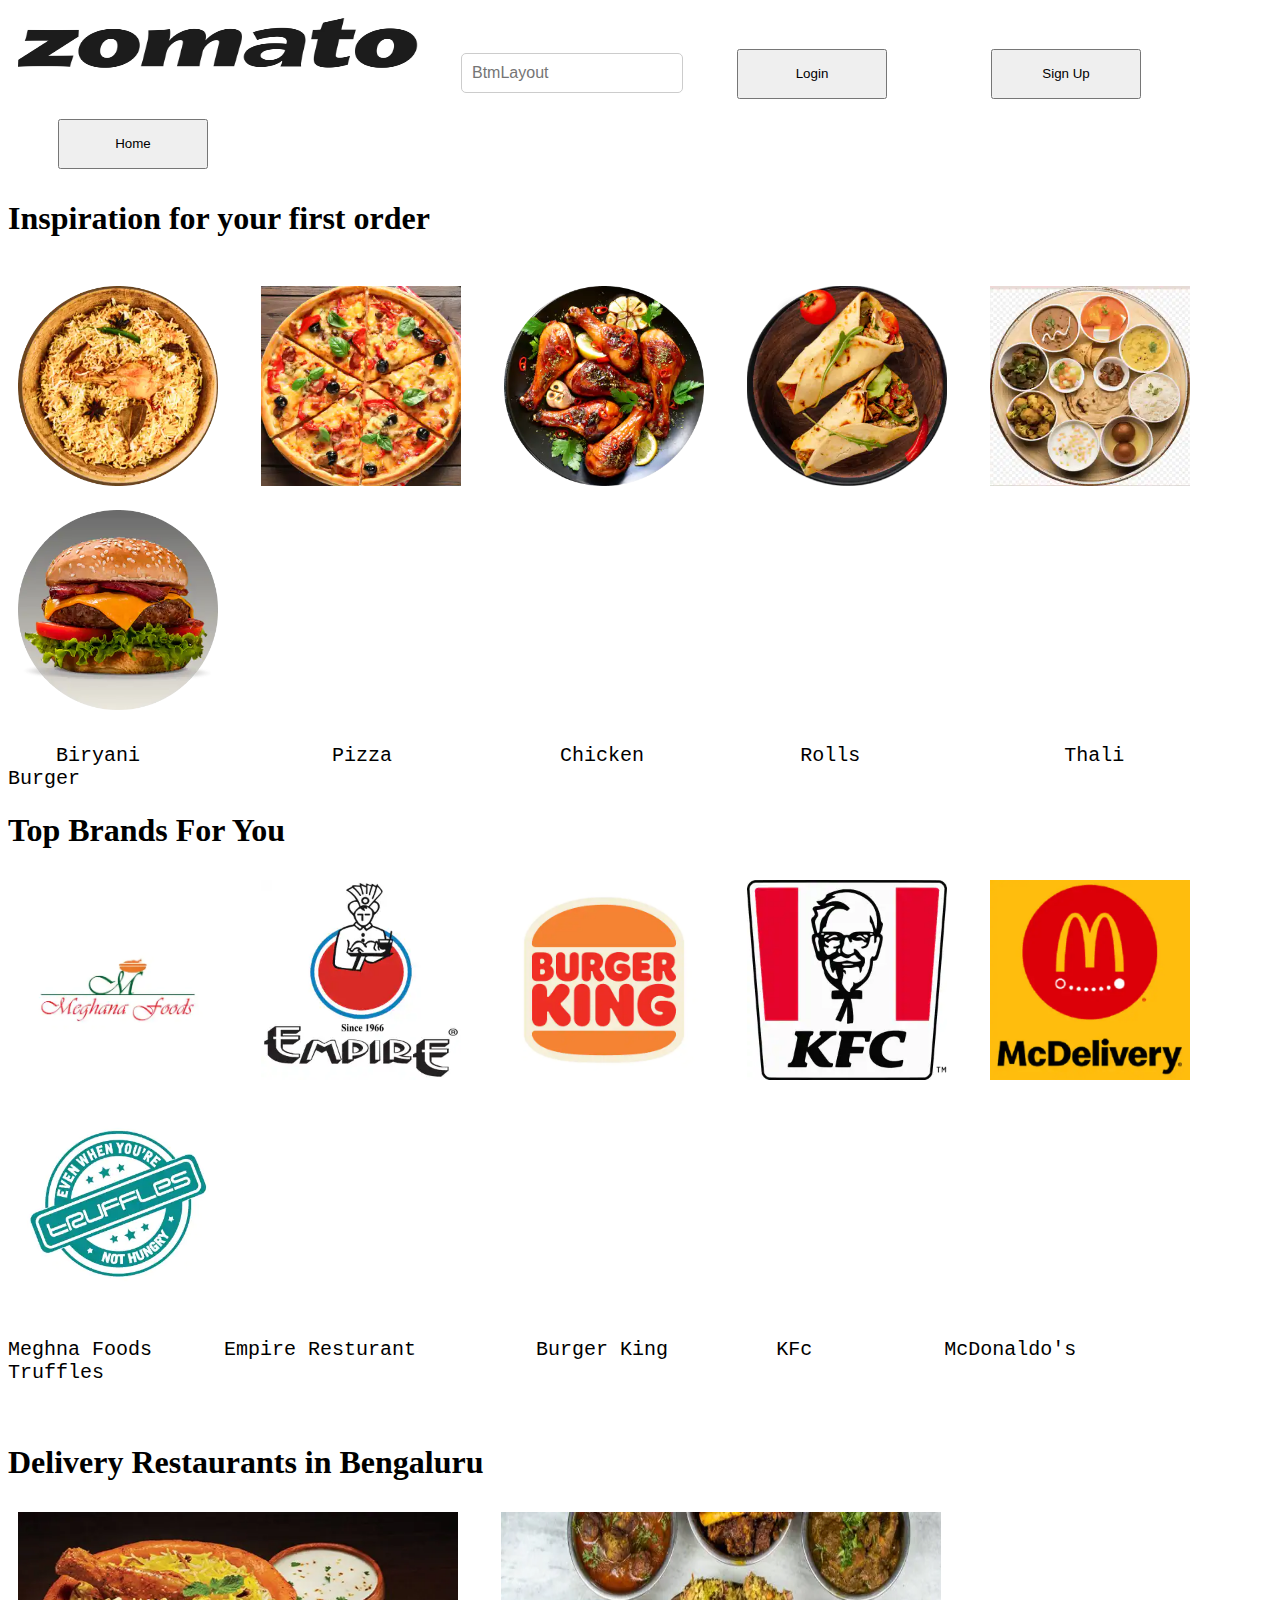
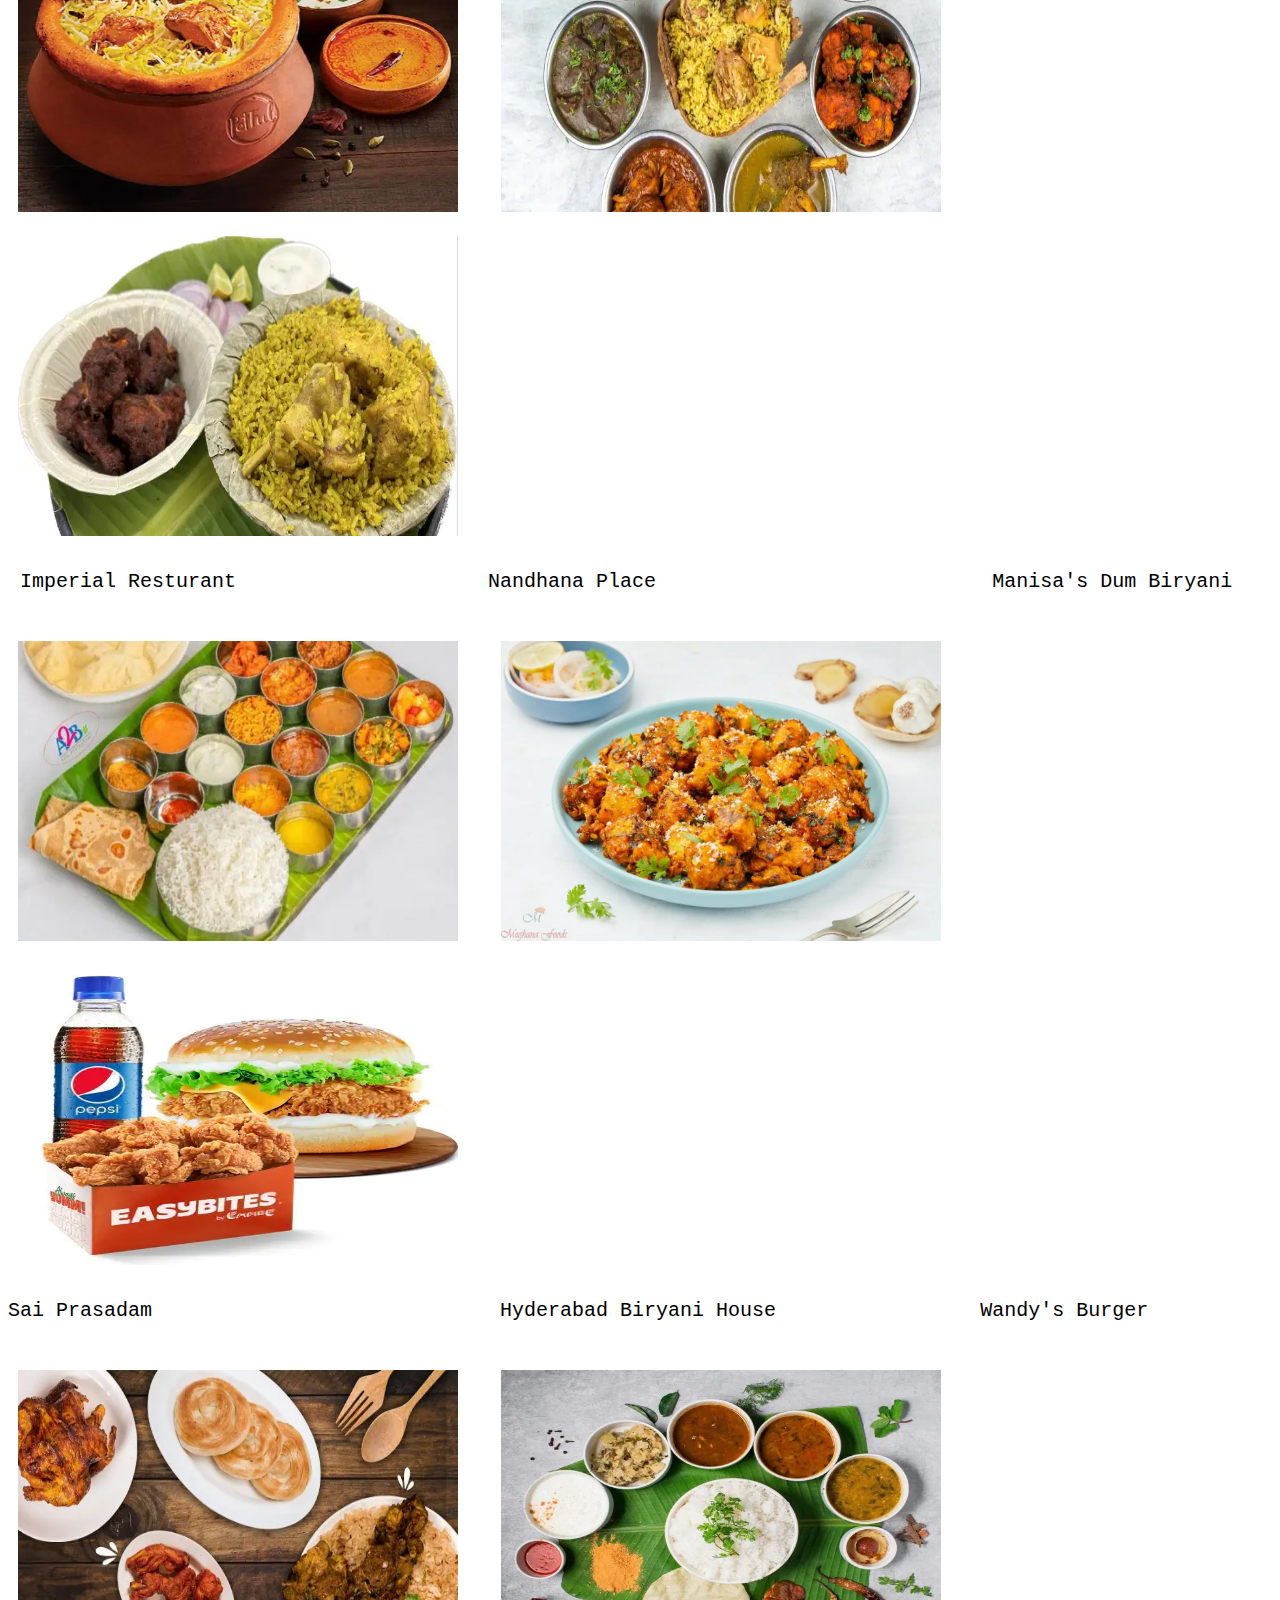
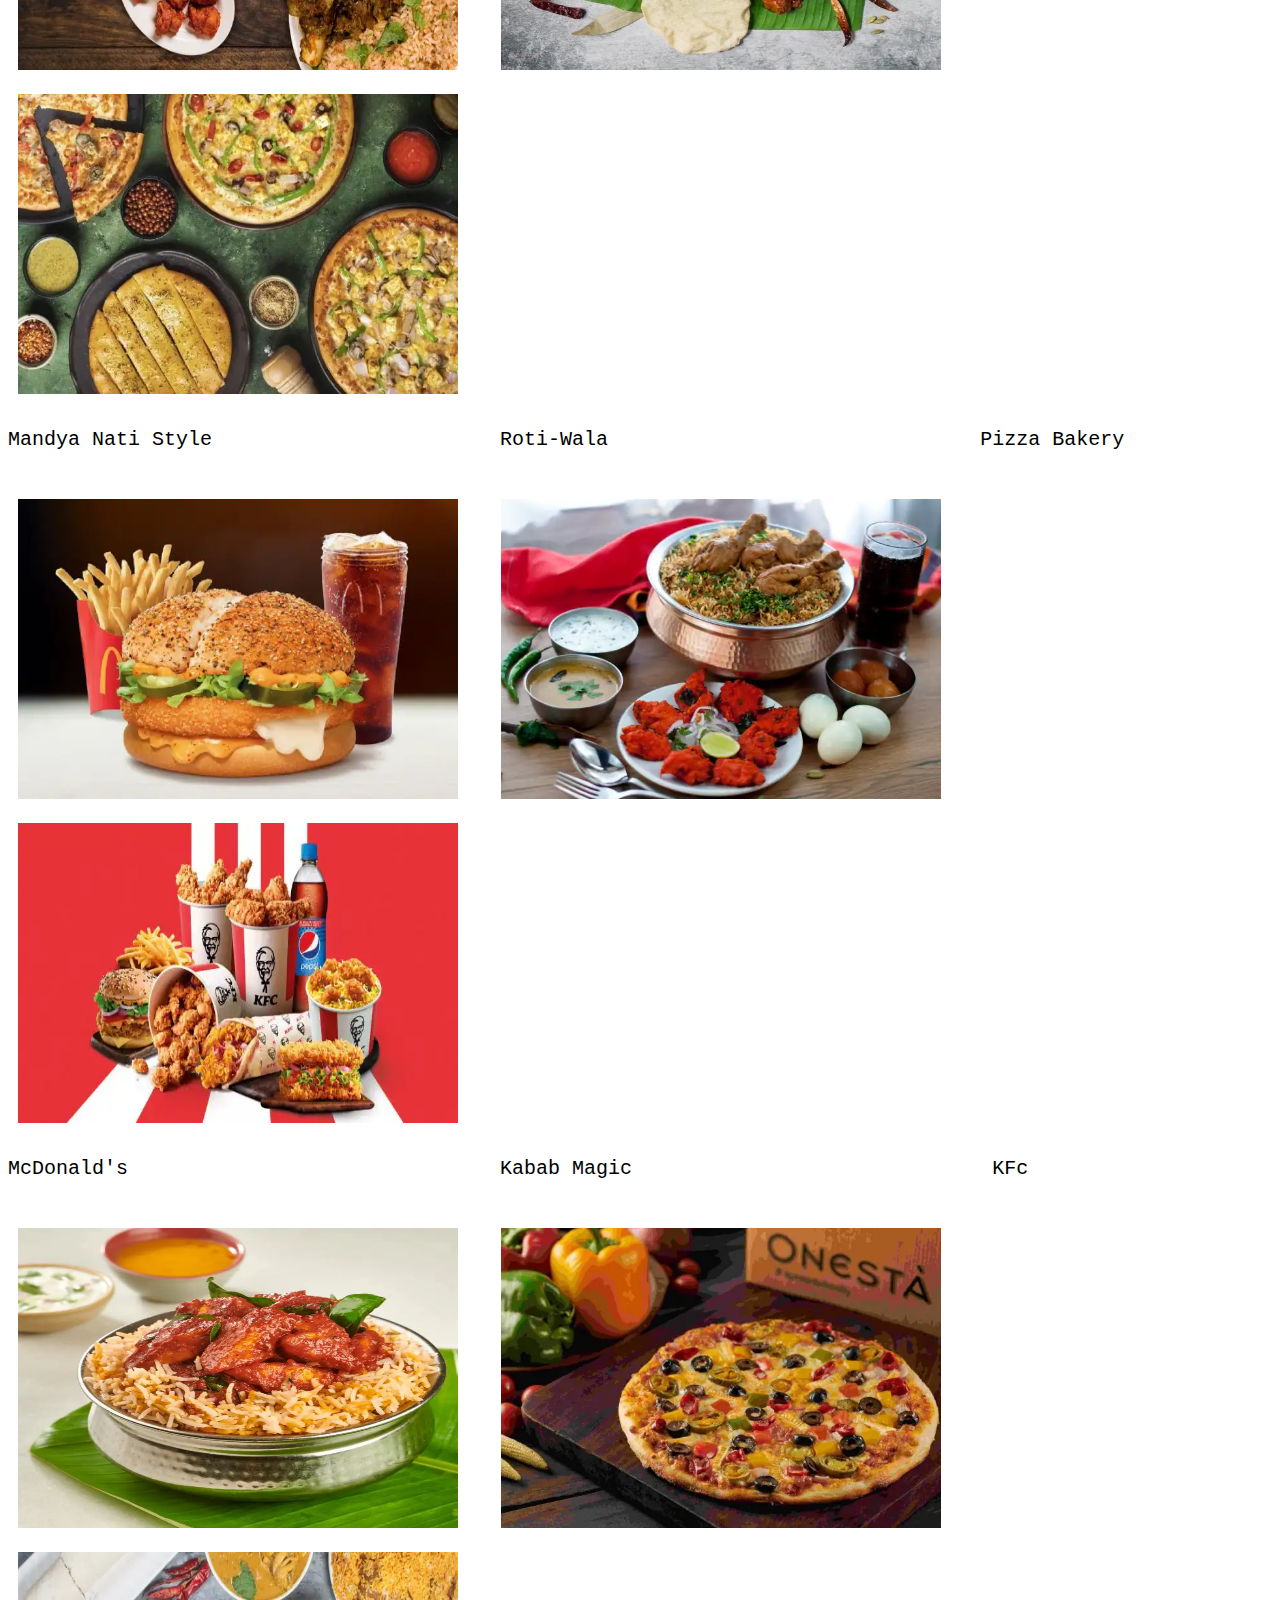
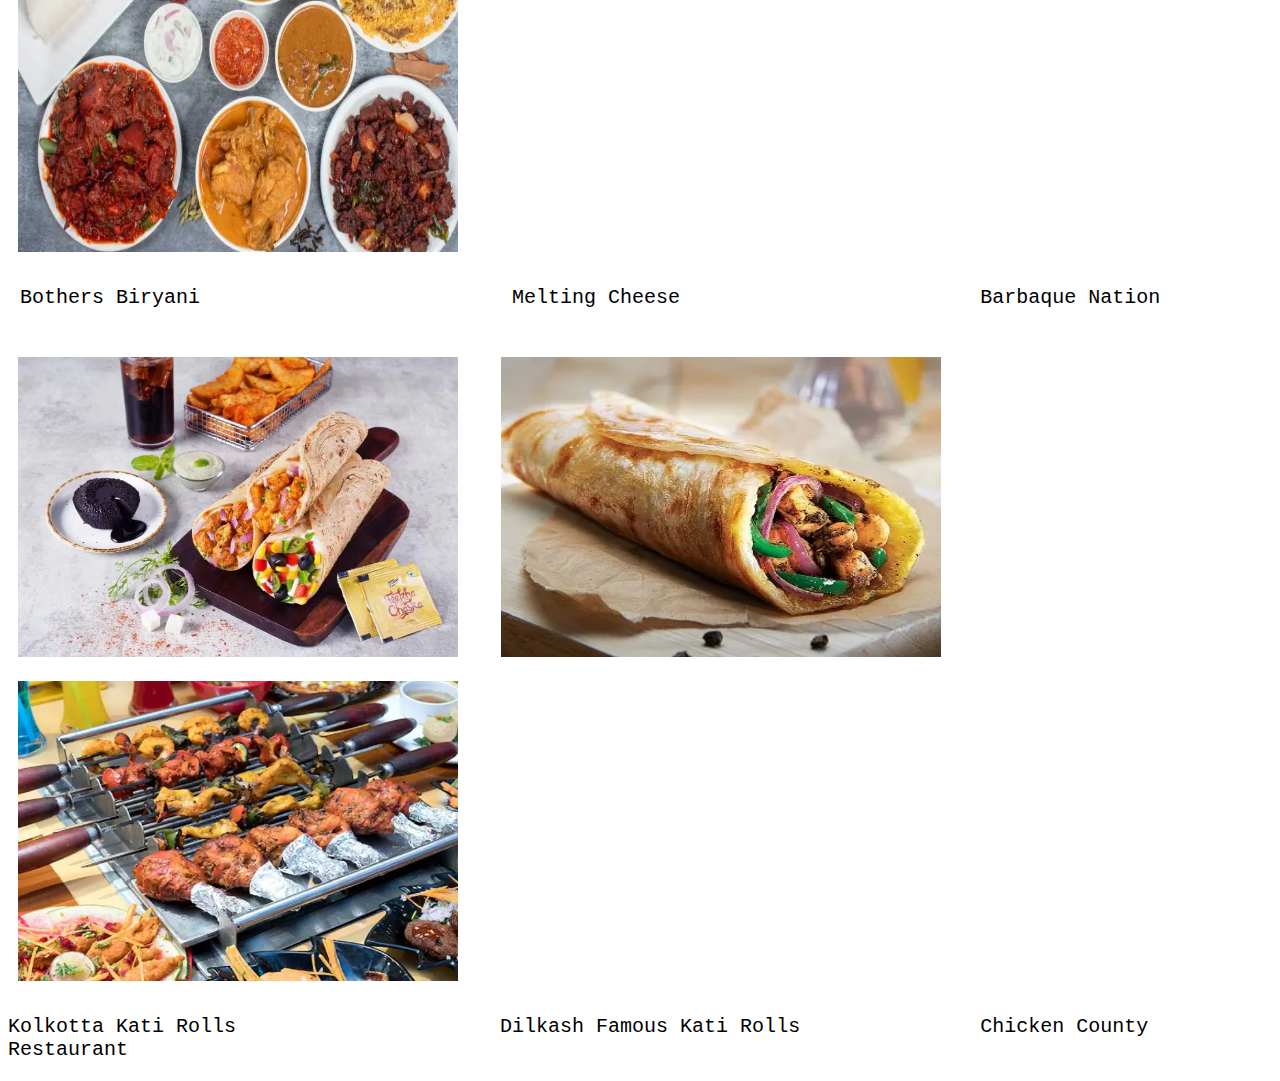
<file: index.html>
<!DOCTYPE html>
<html lang="en">
<head>
    <meta charset="UTF-8">
    <meta name="viewport" content="width=device-width, initial-scale=1.0">
    <link rel="icon" href="zomato.png">
    <title>Zomato</title>
    <style>
        body {
        
            justify-content: space-evenly;
            align-items: center;
            flex-wrap: wrap;
         }
         img .image {
        border-radius: 50px;
     
         width: 100px; 
        height: 100px; 
        object-fit: cover; 
        display: block;
        margin: 0 auto;
}
         a {
            text-decoration: none;
            display: inline-block;
            margin: 10px;
        }

        img {
            display: block;
            margin: 0 auto;
            padding-right: 19px;
        }
         pre {
            white-space: pre-wrap;
            font-family: 'Courier New', Courier, monospace;
            margin: 20px auto;
            font-size: 20px;
            color: black;
        }
       .acc input[type="button"] {
           height: 50px; 
           width: 150px; 
           margin-left: 40px;
           margin-right: 40px; 
        }
      input[list="Yog"] {
        margin-left: 10px;
        padding: 10px; 
        font-size: 16px; 
        width: 200px; 
        border: 1px solid #ccc; 
        border-radius: 5px; 
        }
    </style>
</head>
<body>
  
   
    <form action="">
        <a href="https://www.zomato.com/"><img src="Zomatologo.webp" alt="Zomato" height="50px" width="400px"></a>
        <input list="Yog" required placeholder="BtmLayout">
        <datalist id="Yog">
            <option>BTM Layout</option>
            <option>Banashankari</option>
            <option>Electronic city</option>
            <option>Bommanhalli</option>
            <option>Marathahalli</option>
        </datalist>
    
        <a href="zomato_login.html" class="acc"><input type="button" value="Login"></a>
        <a href="zomato_signup.html" class="acc"><input type="button" value="Sign Up"></a>
        <a href="index.html" class="acc"> <input type="button" value="Home"></a>
    </form>
    
    <h1>Inspiration for your first order</h1><br>
    <div class="image">
        <a href="Zomato_Biryani.html" ><img src="biryanii.webp" alt="Biryani" width="200px"></a>
        <a href="pizza.html"><img src="pizza.webp" alt="Pizza" width="200px"></a>
        <a href="Zomato_Chicken.html"><img src="chicken.webp" alt="Chicken" width="200px"></a>
        <a href="Zomato_Rolls.html"><img src="rolls.webp" alt="Rolls" width="200px"></a>
        <a href="Zomato_thali.html"><img src="images/thali - Copy.webp" alt="Thali" width="200px"></a>
        <a href="Zomato_Burger.html"><img src="burger.webp" alt="Burger" width="200px"></a>
    </div>

    
    <pre>    Biryani                Pizza              Chicken             Rolls                 Thali              Burger</pre>
    <h1>Top Brands For You</h1>
    <div class="image">
        <a href="Zomato_thali.html"><img src="images2/tb1.webp" alt="" width="200px"></a>
        <a href="Zomato_thali.html"><img src="images2/tb2.webp" alt="" width="200px"></a>
        <a href="Zomato_Burger.html"><img src="images2/tb3.webp" alt="" width="200px"></a>
        <a href="Zomato_Rolls.html"><img src="images2/tb4.webp" alt="" width="200px"></a>
        <a href="pizza.html"><img src="images2/tb5.webp" alt="" width="200px"></a>
        <a href="Zomato_Chicken.html"><img src="images2/tb6.webp" alt="" width="200px"></a><br>
    </div>
    <pre>Meghna Foods      Empire Resturant          Burger King         KFc           McDonaldo's          Truffles        </pre>
    <br>
    <h1>Delivery Restaurants in Bengaluru</h1>

    <a href="Zomato_Biryani.html"><img src="images2/rs19.webp" alt="" height="300px" width="440px"></a>
    <a href="Zomato_Biryani.html"><img src="images2/rs2.webp" alt=""height="300px" width="440px"></a>
    <a href="Zomato_Biryani.html"><img src="images2/rs20.webp" alt=""height="300px" width="440x"></a><br>
    <pre> Imperial Resturant                     Nandhana Place                            Manisa's Dum Biryani</pre>
    <br>
    <a href="Zomato_thali.html"><img src="images2/rs4.webp" alt="" height="300px" width="440px"></a>
    <a href="Zomato_Chicken.html"><img src="images2/rs5.webp" alt=""height="300px" width="440px"></a>
    <a href="Zomato_Burger.html"><img src="images2/rs6.webp" alt=""height="300px" width="440x"></a><br>
    <pre>Sai Prasadam                             Hyderabad Biryani House                 Wandy's Burger</pre>
    <br>
    <a href="Zomato_Chicken.html"><img src="images2/rs7.webp" alt="" height="300px" width="440px"></a>
    <a href="Zomato_thali.html"><img src="images2/rs8.webp" alt=""height="300px" width="440px"></a>
    <a href="pizza.html"><img src="images2/rs9.webp" alt=""height="300px" width="440x"></a><br>
    <pre>Mandya Nati Style                        Roti-Wala                               Pizza Bakery</pre>
    <br>
    <a href="Zomato_Burger.html"><img src="images2/rs10.webp" alt="" height="300px" width="440px"></a>
    <a href="Zomato_Biryani.html"><img src="images2/rs11.webp" alt=""height="300px" width="440px"></a>
    <a href="Zomato_Chicken.html"><img src="images2/rs12.webp" alt=""height="300px" width="440x"></a><br> 
    <pre>McDonald's                               Kabab Magic                              KFc</pre>
    <br>
    <a href="Zomato_Biryani.html"><img src="images2/rs13.webp" alt="" height="300px" width="440px"></a>
    <a href="pizza.html"><img src="images2/rs14.webp" alt=""height="300px" width="440px"></a>
    <a href="thali.webp"><img src="images2/rs15.webp" alt=""height="300px" width="440x"></a><br>
   <pre> Bothers Biryani                          Melting Cheese                         Barbaque Nation</pre>
    <br>
   <a href="Zomato_Rolls.html"><img src="images2/rs16.webp" alt="" height="300px" width="440px"></a>
    <a href="Zomato_Rolls.html"><img src="images2/rs17.webp" alt=""height="300px" width="440px"></a>
    <a href="Zomato_Chicken.html"><img src="images2/rs18.webp" alt=""height="300px" width="440x"></a><br>
    <pre>Kolkotta Kati Rolls                      Dilkash Famous Kati Rolls               Chicken County Restaurant</pre>
</body>


</html>
</file>
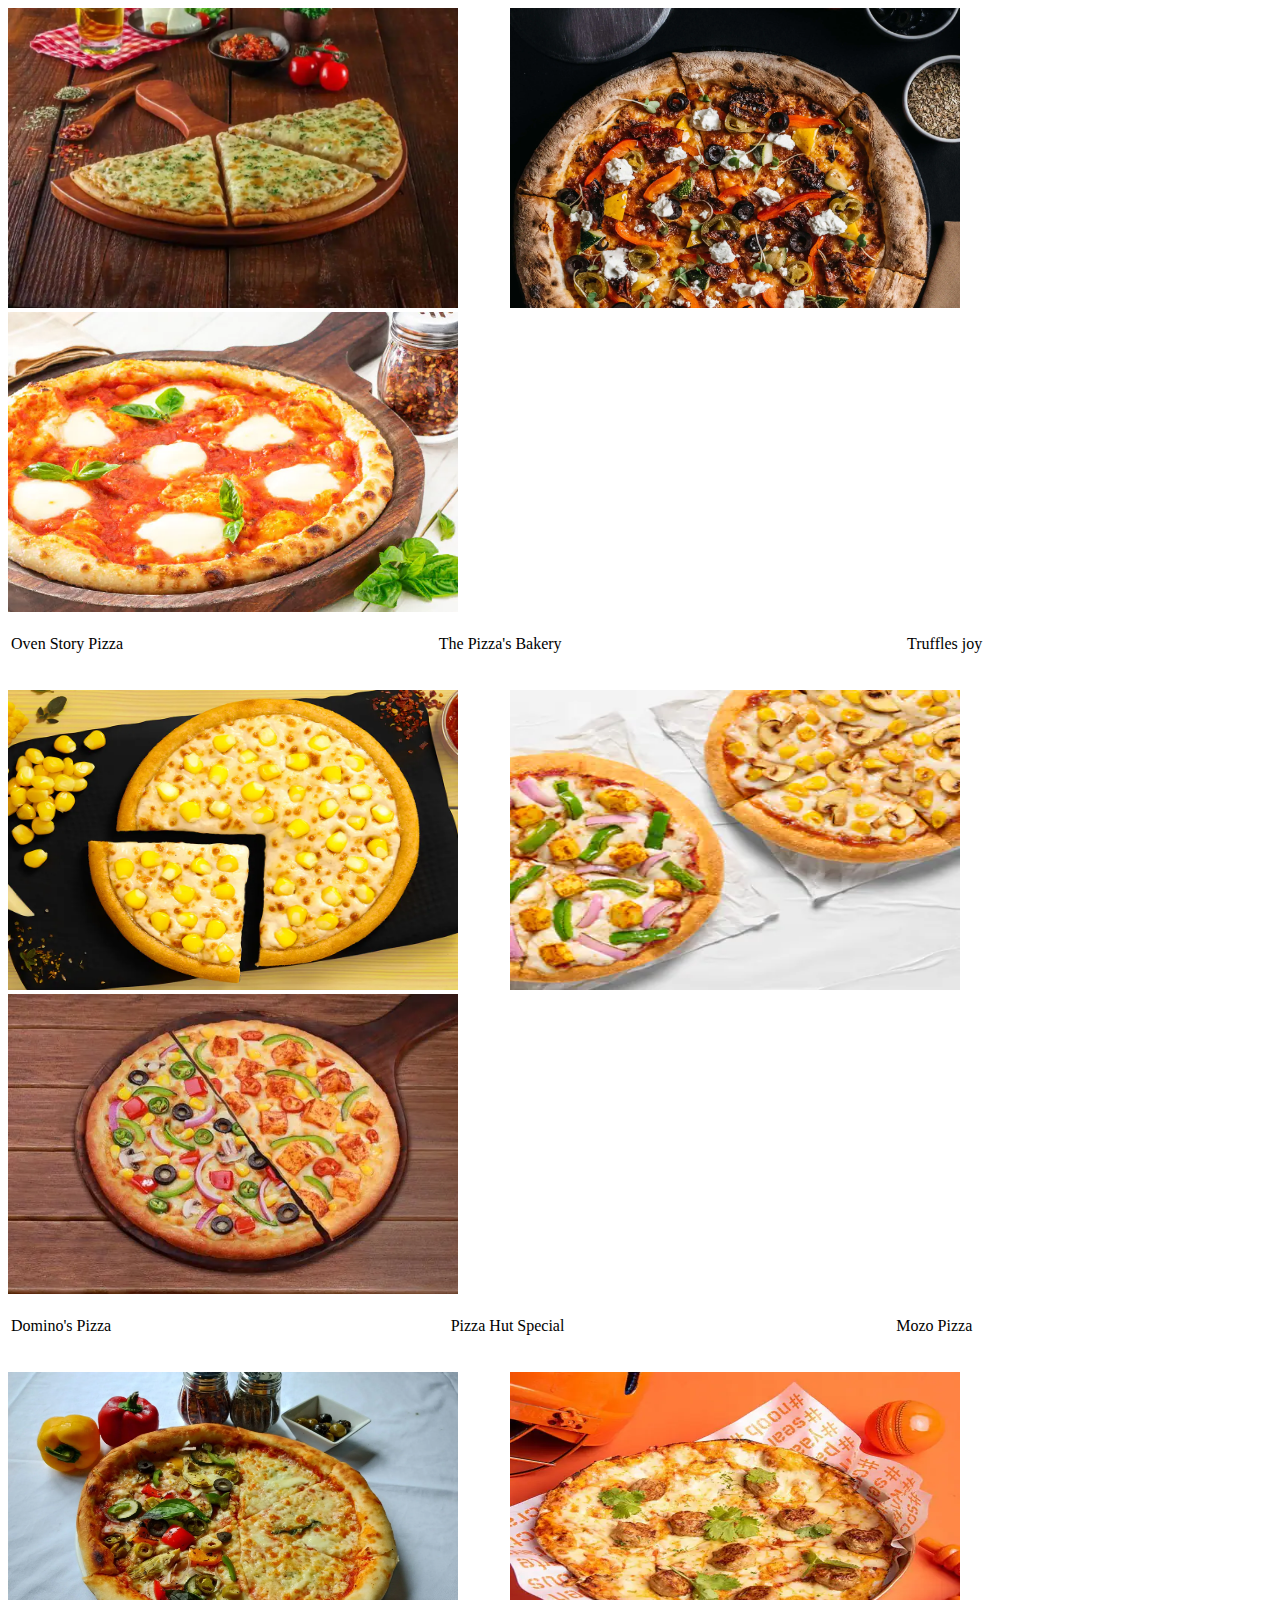
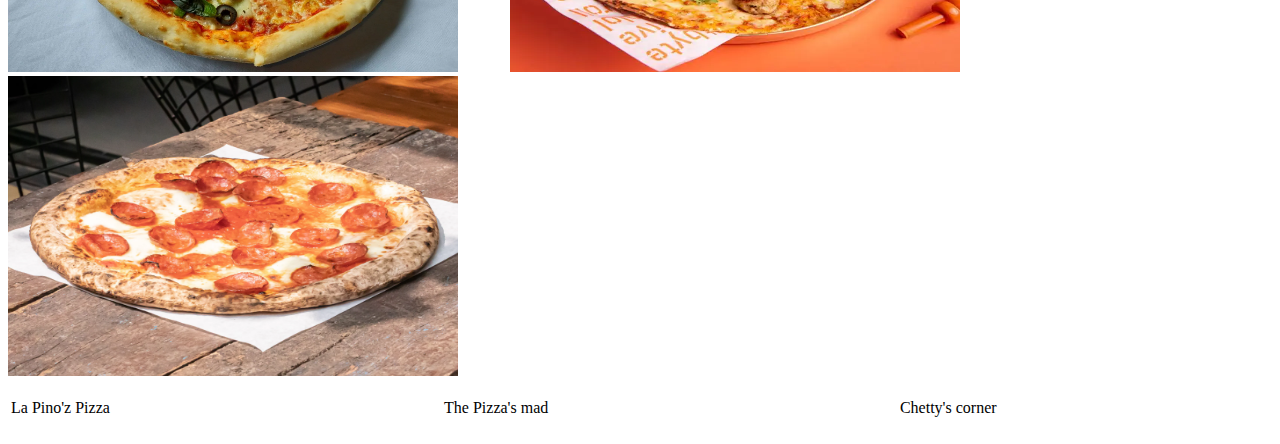
<file: pizza.html>
<!DOCTYPE html>
<html lang="en">
<head>
    <meta charset="UTF-8">
    <meta name="viewport" content="width=device-width, initial-scale=1.0">
    <title>Pizza</title>
</head>
<body>
    <a href=""><img src="images/p1.webp" alt="" height="300px" width="450px"></a>&nbsp;&nbsp;&nbsp;&nbsp;&nbsp;&nbsp;&nbsp;&nbsp;&nbsp;&nbsp;&nbsp;&nbsp;
    <a href=""><img src="images/p2.webp" alt=""height="300px" width="450px"></a>&nbsp;&nbsp;&nbsp;&nbsp;&nbsp;&nbsp;&nbsp;&nbsp;&nbsp;&nbsp;&nbsp;&nbsp;
    <a href=""><img src="images/p3.webp" alt=""height="300px" width="450x"></a><br>

    <table width="94%">
        <tr>
            <td><p>Oven Story Pizza</p> </td>
            <td><p>The Pizza's Bakery</p></td>
            <td><p>Truffles joy</p></td>
        </tr>
    </table>
    <br>

    <a href=""><img src="images/p4.webp" alt=""height="300px" width="450px"></a>&nbsp;&nbsp;&nbsp;&nbsp;&nbsp;&nbsp;&nbsp;&nbsp;&nbsp;&nbsp;&nbsp;&nbsp;
    <a href=""><img src="images/p5.webp" alt="" height="300px" width="450px"></a>&nbsp;&nbsp;&nbsp;&nbsp;&nbsp;&nbsp;&nbsp;&nbsp;&nbsp;&nbsp;&nbsp;&nbsp;
    <a href=""><img src="images/p6.webp" alt="" height="300px" width="450px"></a><br>
    <table width="94%">
        <tr>
            <td><p>Domino's Pizza&nbsp;&nbsp;&nbsp;</p> </td>
            <td><p> Pizza Hut Special</p></td>
            <td><p>Mozo Pizza  </p></td>
        </tr>
    </table>
    <br>
    <a href=""><img src="images/p7.webp" alt="" height="300px" width="450px"></a>&nbsp;&nbsp;&nbsp;&nbsp;&nbsp;&nbsp;&nbsp;&nbsp;&nbsp;&nbsp;&nbsp;&nbsp;
    <a href=""><img src="images/p8.webp" alt="" height="300px" width="450px"></a>&nbsp;&nbsp;&nbsp;&nbsp;&nbsp;&nbsp;&nbsp;&nbsp;&nbsp;&nbsp;&nbsp;&nbsp;
    <a href=""><img src="images/p9.webp" alt="" height="300px" width="450px"></a><br>
    <table width="104%">
        <tr>
            <td><p>La Pino'z Pizza</p> </td>
            <td><p>The Pizza's mad</p></td>
            <td><p>Chetty's corner</p></td>
        </tr>
    </table>

</body>
</html>
</file>
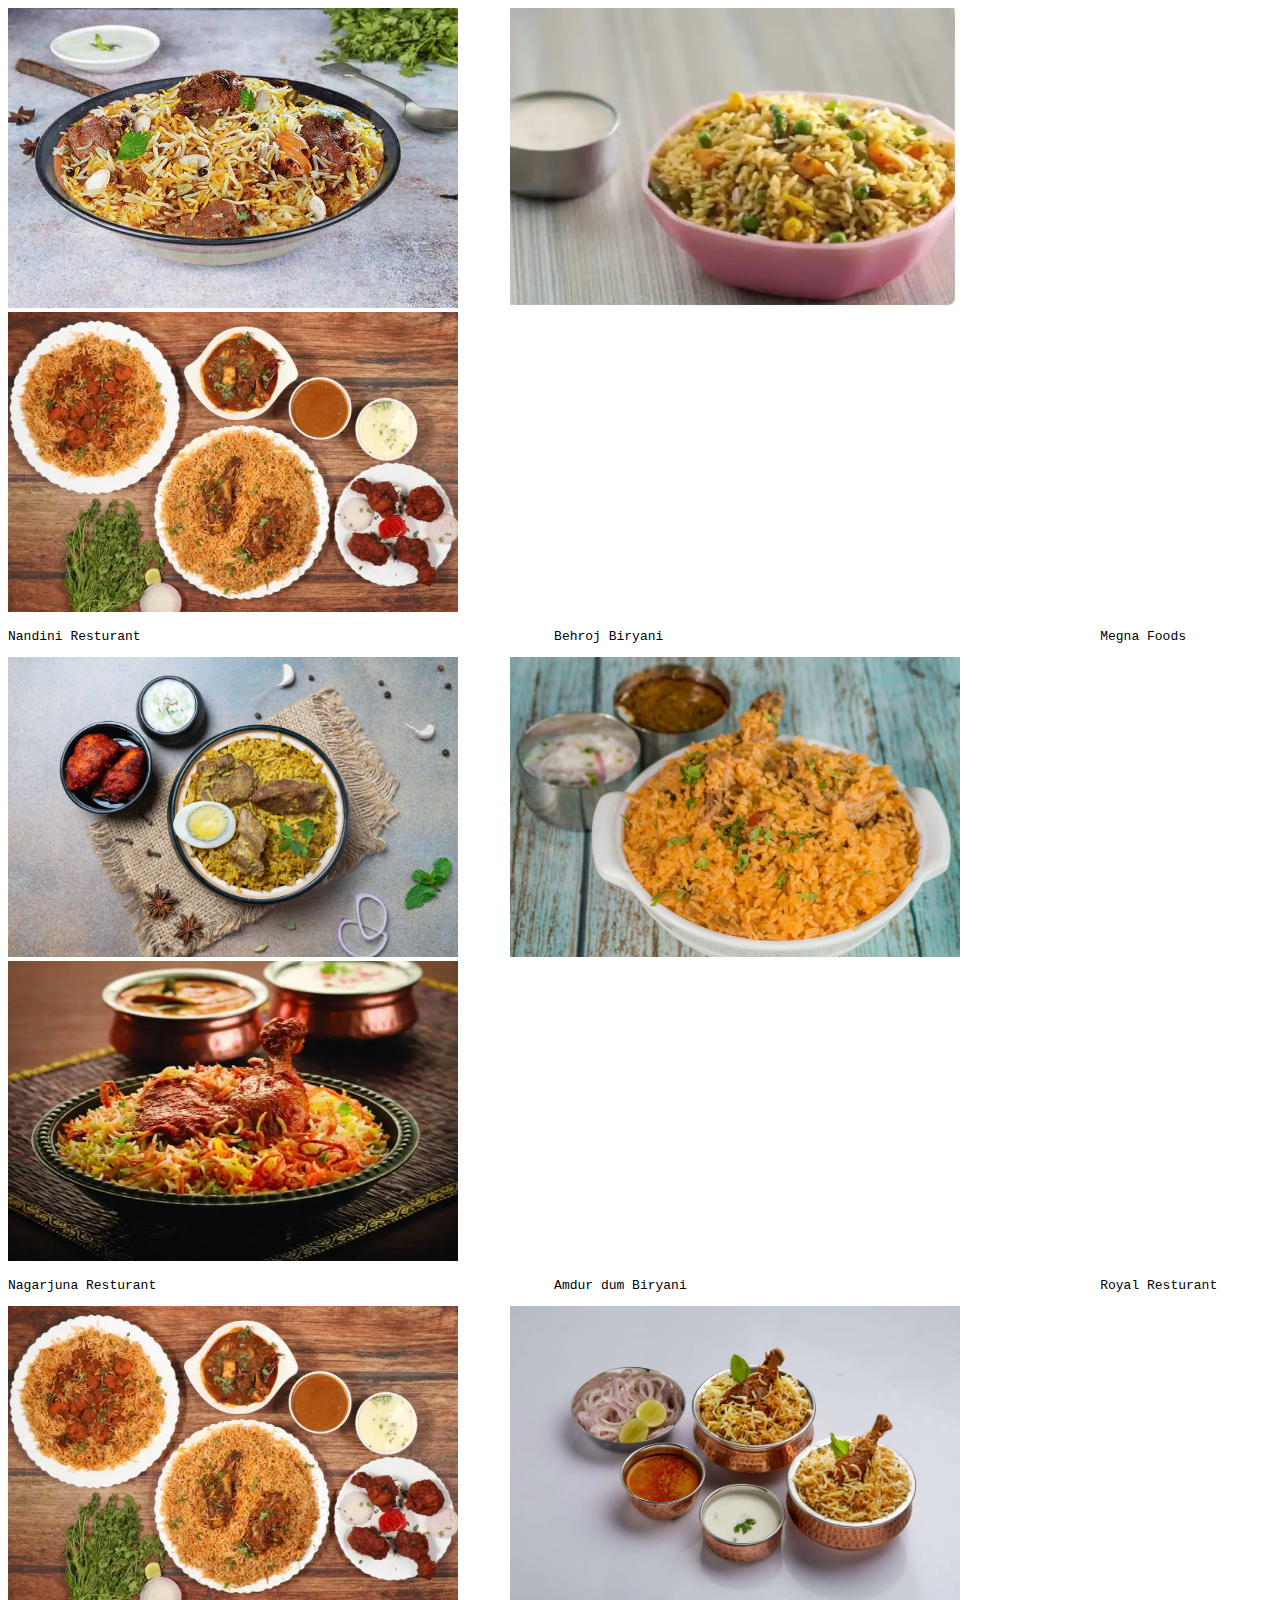
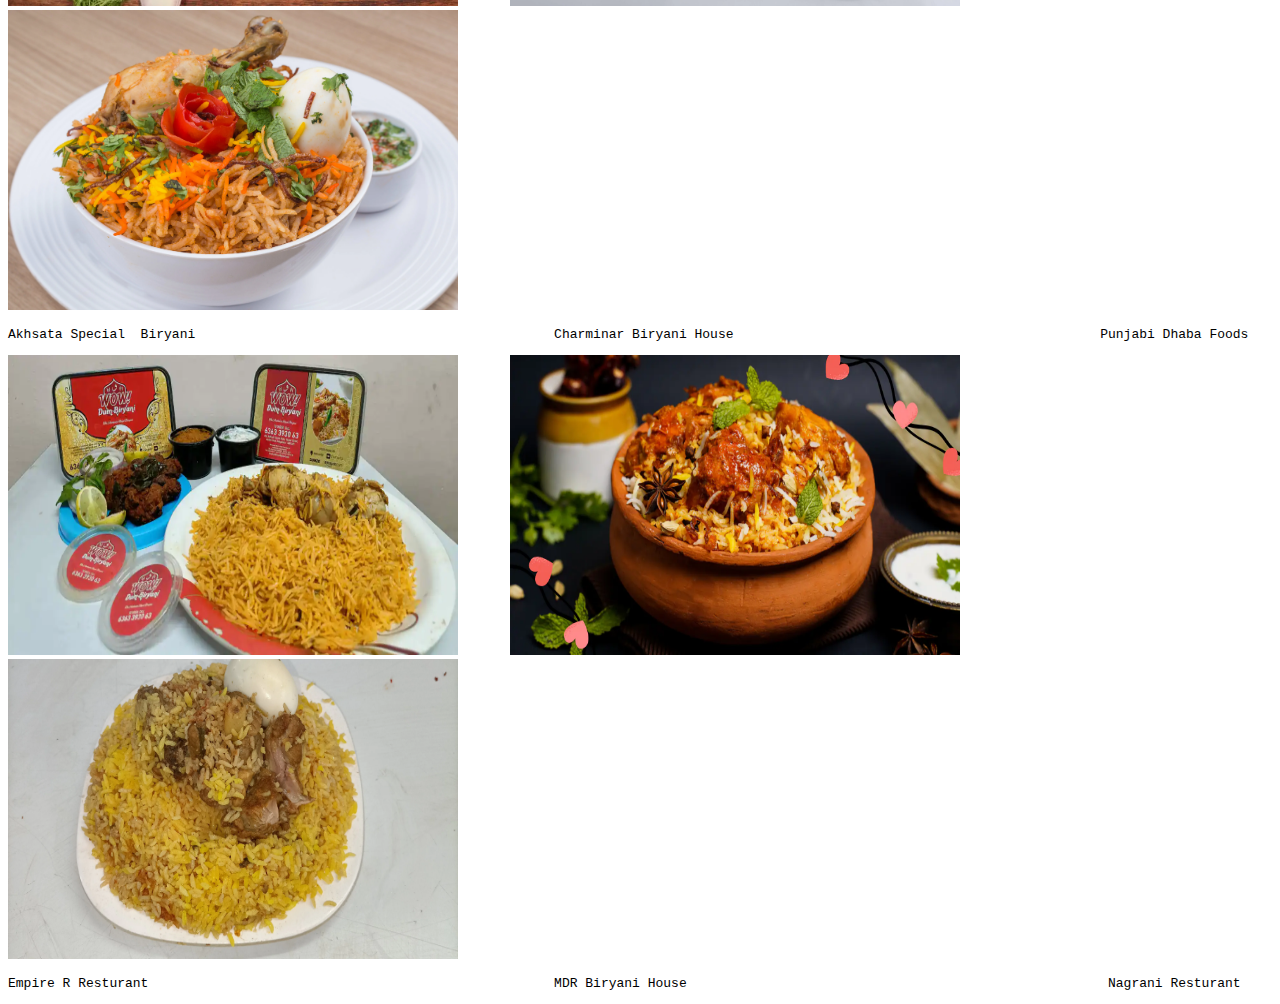
<file: Zomato_Biryani.html>
<!DOCTYPE html>
<html lang="en">
<head>
    <meta charset="UTF-8">
    <meta name="viewport" content="width=device-width, initial-scale=1.0">
    <title>Biryani</title>
</head>
<body>
   <a href=""> <img src="images/br1.webp" alt="" height="300px" width="450px"></a>&nbsp;&nbsp;&nbsp;&nbsp;&nbsp;&nbsp;&nbsp;&nbsp;&nbsp;&nbsp;&nbsp;&nbsp;
   <a href=""> <img src="images/br11.webp" alt="" height="300px" width="450px"></a>&nbsp;&nbsp;&nbsp;&nbsp;&nbsp;&nbsp;&nbsp;&nbsp;&nbsp;&nbsp;&nbsp;&nbsp;
   <a href=""> <img src="images/br7.webp" alt="" height="300px" width="450px"></a><br>
   <pre>Nandini Resturant                                                     Behroj Biryani                                                        Megna Foods</pre>
   
   
   <a href=""> <img src="images/br3.webp" alt="" height="300px" width="450px"></a>&nbsp;&nbsp;&nbsp;&nbsp;&nbsp;&nbsp;&nbsp;&nbsp;&nbsp;&nbsp;&nbsp;&nbsp;
   <a href=""> <img src="images/br9.webp" alt="" height="300px" width="450px"></a>&nbsp;&nbsp;&nbsp;&nbsp;&nbsp;&nbsp;&nbsp;&nbsp;&nbsp;&nbsp;&nbsp;&nbsp;
   <a href=""> <img src="images/br5.webp" alt="" height="300px" width="450px"></a><br>
   <pre>Nagarjuna Resturant                                                   Amdur dum Biryani                                                     Royal Resturant</pre>
   
   
   <a href=""> <img src="images/br6.webp" alt=""  height="300px" width="450px"></a>&nbsp;&nbsp;&nbsp;&nbsp;&nbsp;&nbsp;&nbsp;&nbsp;&nbsp;&nbsp;&nbsp;&nbsp;
   <a href=""> <img src="images/br8.webp" alt=""  height="300px" width="450px"></a>&nbsp;&nbsp;&nbsp;&nbsp;&nbsp;&nbsp;&nbsp;&nbsp;&nbsp;&nbsp;&nbsp;&nbsp;
   <a href=""> <img src="images/br12.webp" alt="" height="300px" width="450px"></a><br>
  
   <pre>Akhsata Special  Biryani                                              Charminar Biryani House                                               Punjabi Dhaba Foods</pre>
   
   <a href=""> <img src="images/br10.webp" alt="" height="300px" width="450px"></a>&nbsp;&nbsp;&nbsp;&nbsp;&nbsp;&nbsp;&nbsp;&nbsp;&nbsp;&nbsp;&nbsp;&nbsp;
   <a href=""> <img src="images/br2.webp" alt="" height="300px" width="450px"></a>&nbsp;&nbsp;&nbsp;&nbsp;&nbsp;&nbsp;&nbsp;&nbsp;&nbsp;&nbsp;&nbsp;&nbsp;
   <a href=""> <img src="images/br4.webp" alt="" height="300px" width="450px"></a><br>
  
   <pre>Empire R Resturant                                                    MDR Biryani House                                                      Nagrani Resturant</pre>
 
</body>
</html>
</file>
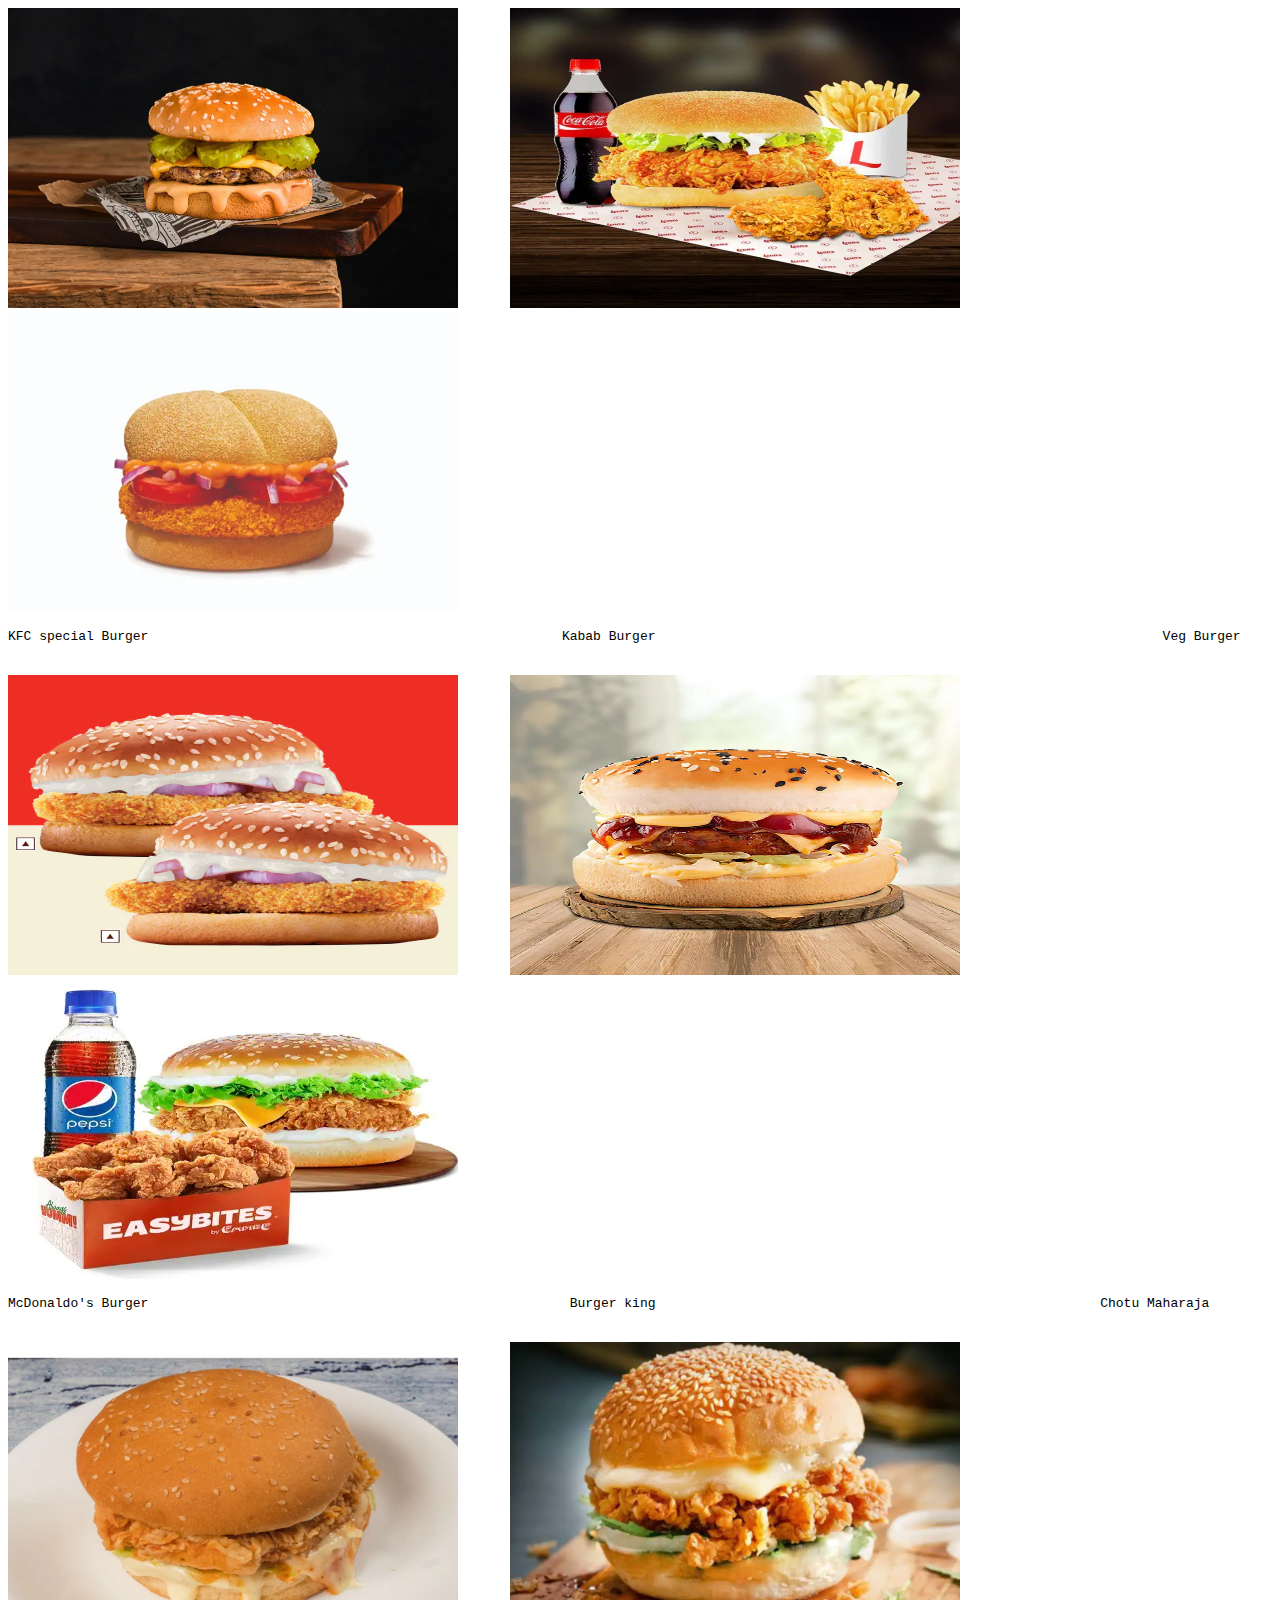
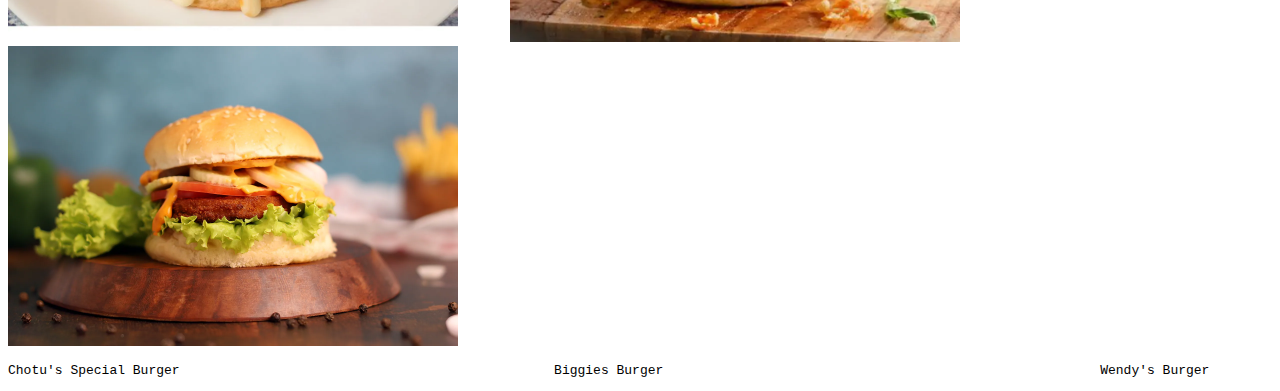
<file: Zomato_Burger.html>
<!DOCTYPE html>
 <html lang="en">
 <head>
    <meta charset="UTF-8">
    <meta name="viewport" content="width=device-width, initial-scale=1.0">
    <title>Z0mato Burger</title>
 </head>
 <body>
    <a href=""><img src="images1/bu1.webp" alt="" height="300px" width="450px"></a>&nbsp;&nbsp;&nbsp;&nbsp;&nbsp;&nbsp;&nbsp;&nbsp;&nbsp;&nbsp;&nbsp;&nbsp;
    <a href=""><img src="images1/bu2.webp" alt=""height="300px" width="450px"></a>&nbsp;&nbsp;&nbsp;&nbsp;&nbsp;&nbsp;&nbsp;&nbsp;&nbsp;&nbsp;&nbsp;&nbsp;
    <a href=""><img src="images1/bu3.webp" alt=""height="300px" width="450x"></a><br>

    <pre>KFC special Burger                                                     Kabab Burger                                                                 Veg Burger</pre>
    <br>

    <a href=""><img src="images1/bu4.webp" alt=""height="300px" width="450px"></a>&nbsp;&nbsp;&nbsp;&nbsp;&nbsp;&nbsp;&nbsp;&nbsp;&nbsp;&nbsp;&nbsp;&nbsp;
    <a href=""><img src="images1/bu5.webp" alt="" height="300px" width="450px"></a>&nbsp;&nbsp;&nbsp;&nbsp;&nbsp;&nbsp;&nbsp;&nbsp;&nbsp;&nbsp;&nbsp;&nbsp;
    <a href=""><img src="images1/bu6.webp" alt="" height="300px" width="450px"></a><br>
    <pre>McDonaldo's Burger                                                      Burger king                                                         Chotu Maharaja          </pre>
    <br>
    <a href=""><img src="images1/bu7.webp" alt="" height="300px" width="450px"></a>&nbsp;&nbsp;&nbsp;&nbsp;&nbsp;&nbsp;&nbsp;&nbsp;&nbsp;&nbsp;&nbsp;&nbsp;
    <a href=""><img src="images1/bu8.webp" alt="" height="300px" width="450px"></a>&nbsp;&nbsp;&nbsp;&nbsp;&nbsp;&nbsp;&nbsp;&nbsp;&nbsp;&nbsp;&nbsp;&nbsp;
    <a href=""><img src="images1/bu9.webp" alt="" height="300px" width="450px"></a><br>
    <pre>Chotu's Special Burger                                                Biggies Burger                                                        Wendy's Burger</pre>
 </body>
 </html>
</file>
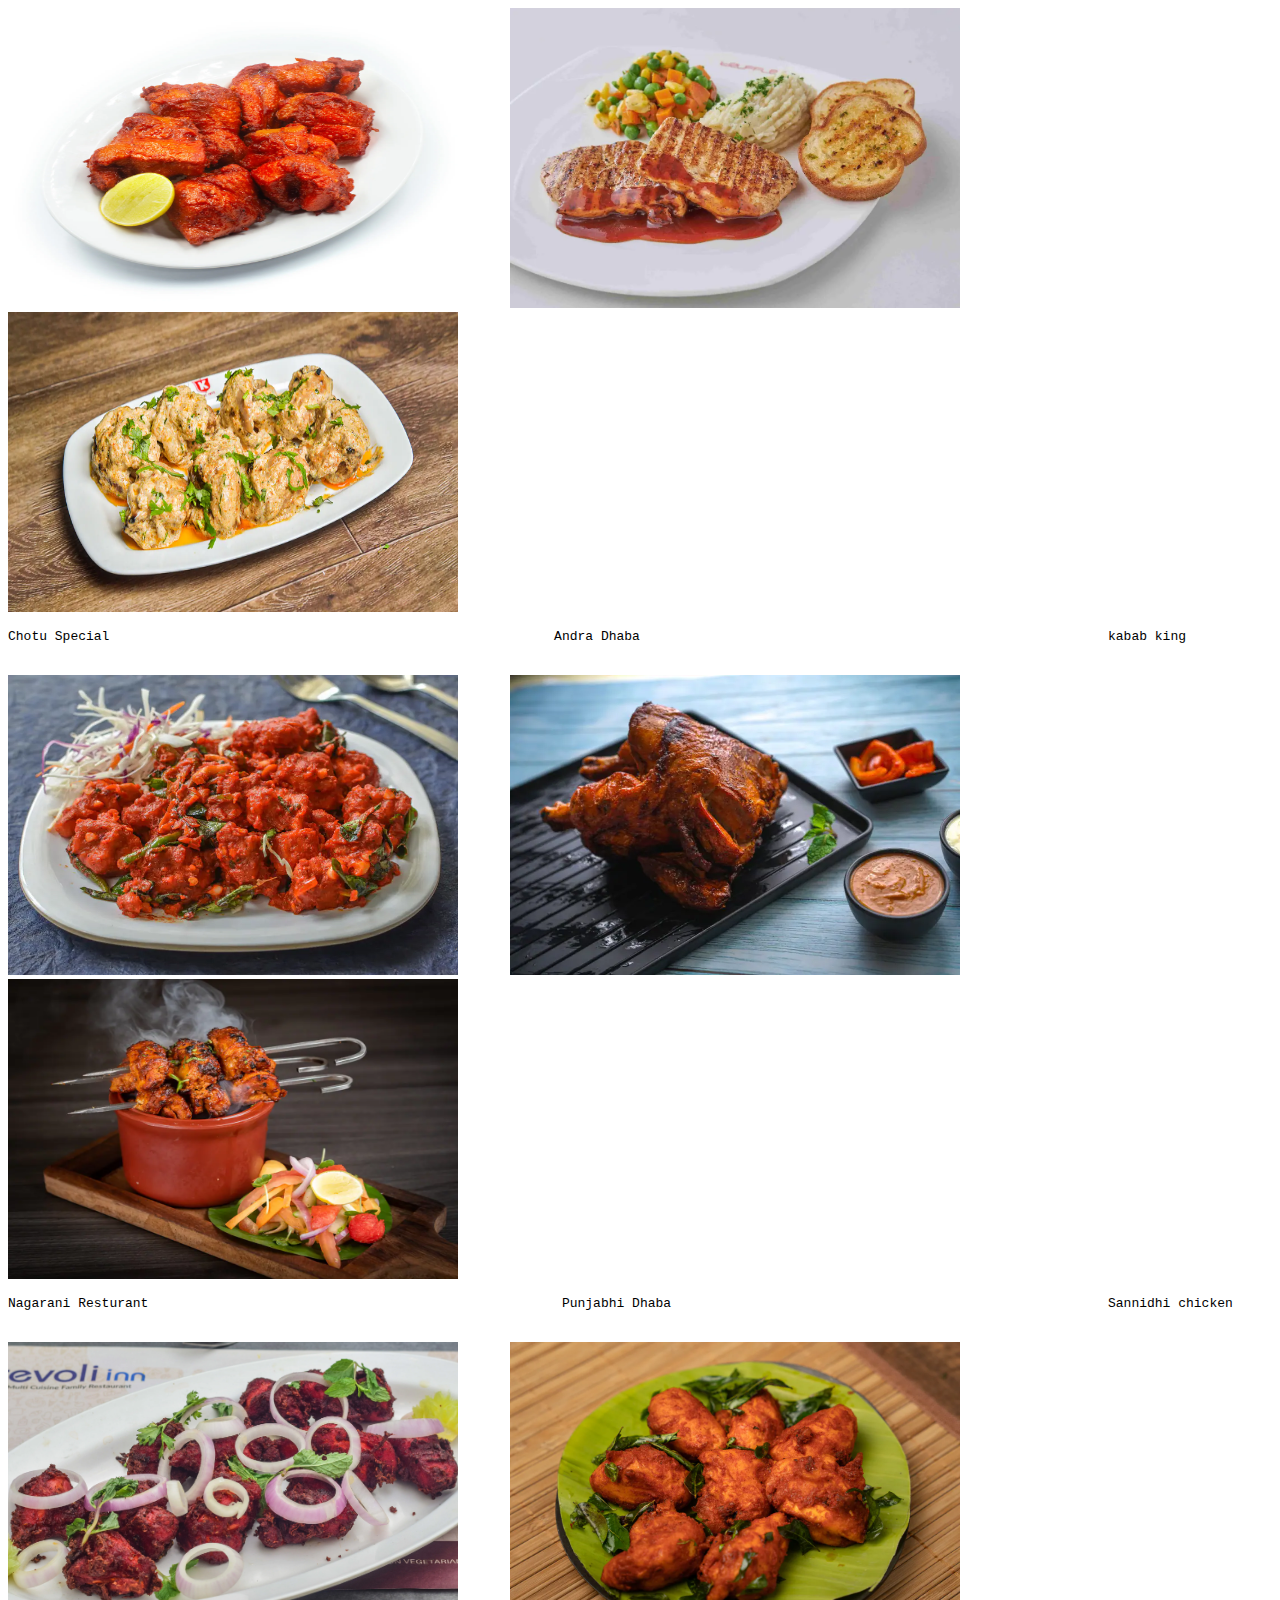
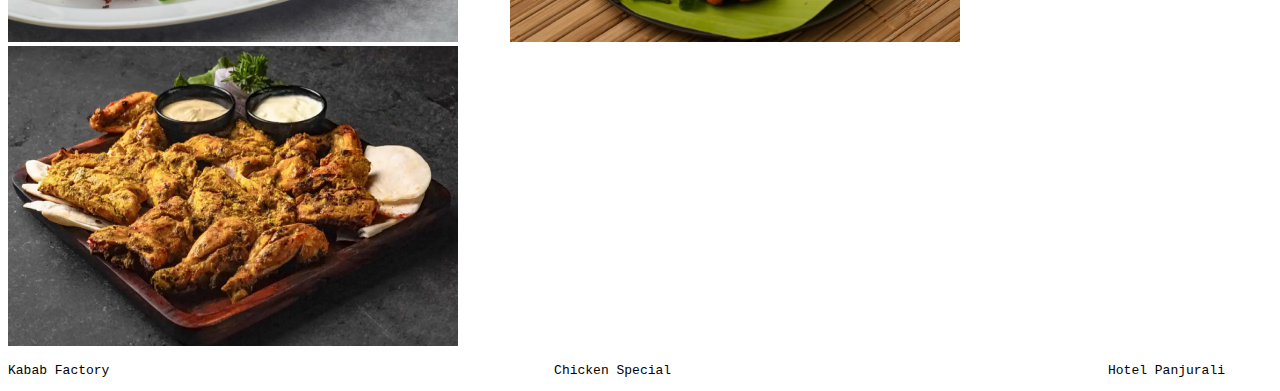
<file: Zomato_Chicken.html>
<!DOCTYPE html>
<html lang="en">
<head>
    <meta charset="UTF-8">
    <meta name="viewport" content="width=device-width, initial-scale=1.0">
    <title>Zomato chicken</title>
</head>
<body>
    <a href=""><img src="images1/c1.webp" alt="" height="300px" width="450px"></a>&nbsp;&nbsp;&nbsp;&nbsp;&nbsp;&nbsp;&nbsp;&nbsp;&nbsp;&nbsp;&nbsp;&nbsp;
    <a href=""><img src="images1/c2.webp" alt=""height="300px" width="450px"></a>&nbsp;&nbsp;&nbsp;&nbsp;&nbsp;&nbsp;&nbsp;&nbsp;&nbsp;&nbsp;&nbsp;&nbsp;
    <a href=""><img src="images1/c3.webp" alt=""height="300px" width="450x"></a><br>

    <pre>Chotu Special                                                         Andra Dhaba                                                            kabab king</pre>
    <br>

    <a href=""><img src="images1/c4.webp" alt=""height="300px" width="450px"></a>&nbsp;&nbsp;&nbsp;&nbsp;&nbsp;&nbsp;&nbsp;&nbsp;&nbsp;&nbsp;&nbsp;&nbsp;
    <a href=""><img src="images1/c5.webp" alt="" height="300px" width="450px"></a>&nbsp;&nbsp;&nbsp;&nbsp;&nbsp;&nbsp;&nbsp;&nbsp;&nbsp;&nbsp;&nbsp;&nbsp;
    <a href=""><img src="images1/c6.webp" alt="" height="300px" width="450px"></a><br>
    <pre>Nagarani Resturant                                                     Punjabhi Dhaba                                                        Sannidhi chicken</pre>
    
    <br>
    <a href=""><img src="images1/c7.webp" alt="" height="300px" width="450px"></a>&nbsp;&nbsp;&nbsp;&nbsp;&nbsp;&nbsp;&nbsp;&nbsp;&nbsp;&nbsp;&nbsp;&nbsp;
    <a href=""><img src="images1/c8.webp" alt="" height="300px" width="450px"></a>&nbsp;&nbsp;&nbsp;&nbsp;&nbsp;&nbsp;&nbsp;&nbsp;&nbsp;&nbsp;&nbsp;&nbsp;
    <a href=""><img src="images1/c9.webp" alt="" height="300px" width="450px"></a><br>
    <pre>Kabab Factory                                                         Chicken Special                                                        Hotel Panjurali</pre>
</body>
</html>
</file>
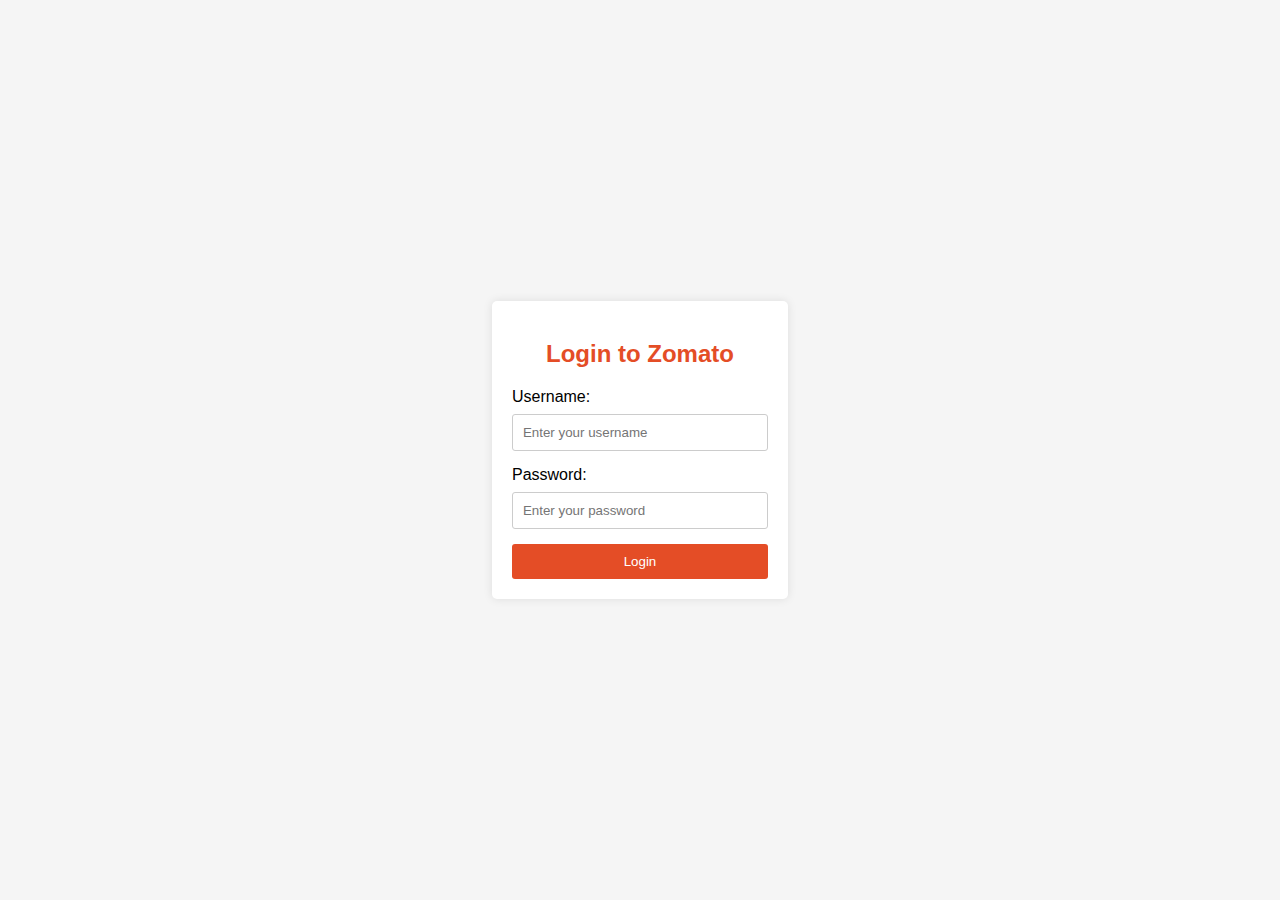
<file: Zomato_login.html>
<!DOCTYPE html>
<html lang="en">
<head>
    <meta charset="UTF-8">
    <meta name="viewport" content="width=device-width, initial-scale=1.0">
    <link rel="stylesheet" href="style.css">
    <title>Zomato - Login</title>
</head>
<body>

<div class="login-container">
    <form class="login-form">
        <h2>Login to Zomato</h2>
        <label for="username">Username:</label>
        <input type="text" id="username" name="username" placeholder="Enter your username" required>

        <label for="password">Password:</label>
        <input type="password" id="password" name="password" placeholder="Enter your password" required>

        <button type="submit">Login</button>
    </form>
</div>

</body>
</html>
</file>
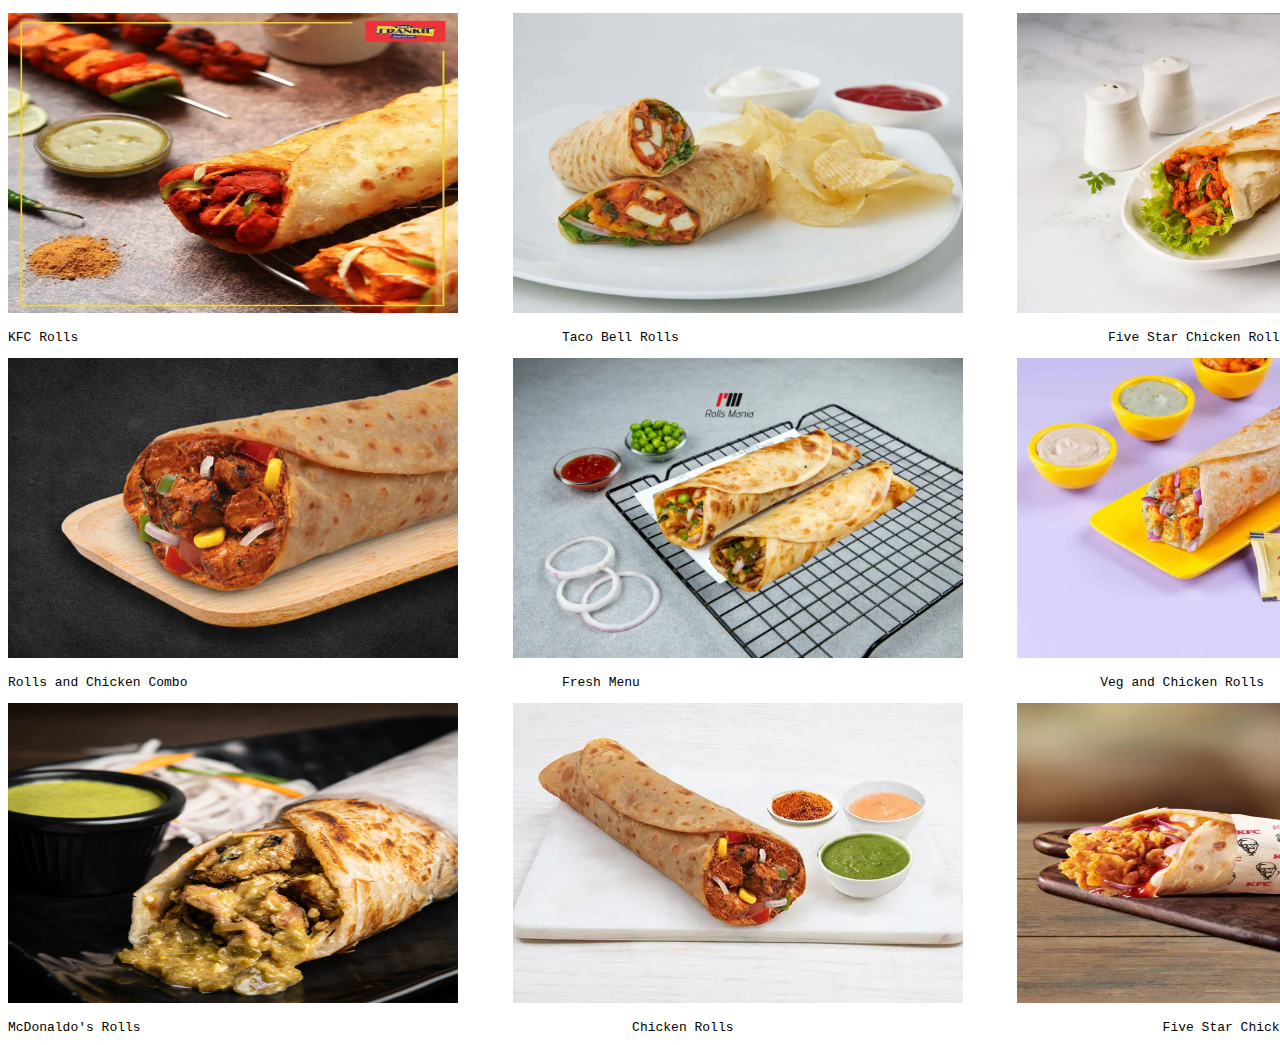
<file: Zomato_Rolls.html>
<!DOCTYPE html>
<html lang="en">
<head>
    <meta charset="UTF-8">
    <meta name="viewport" content="width=device-width, initial-scale=1.0">
    <title>Zomato Rolls</title>
</head>
<body>
    <pre><a href=""><img src="images1/r1.webp"  alt="" height="300px" width="450px"></a>       <a href=""><img src="images1/r2.webp"  alt="" height="300px" width="450px"></a>       <a href=""><img src="images1/r3.webp"  alt="" height="300px" width="450px"></a></pre>
    <pre>KFC Rolls                                                              Taco Bell Rolls                                                       Five Star Chicken Roll                                                         </pre>
    <pre><a href=""><img src="images1/r4.webp"  alt="" height="300px" width="450px"></a>       <a href=""><img src="images1/r5.webp"  alt="" height="300px" width="450px"></a>       <a href=""><img src="images1/r6.webp"  alt="" height="300px" width="450px"></a></pre>
    <pre>Rolls and Chicken Combo                                                Fresh Menu                                                           Veg and Chicken Rolls                                                         </pre>
    <pre><a href=""><img src="images1/r7.webp"  alt="" height="300px" width="450px"></a>       <a href=""><img src="images1/r8.webp"  alt="" height="300px" width="450px"></a>       <a href=""><img src="images1/r9.webp"  alt="" height="300px" width="450px"></a></pre>
    <pre>McDonaldo's Rolls                                                               Chicken Rolls                                                       Five Star Chicken Roll                                                         </pre>

    

    
</body>
</html>
</file>
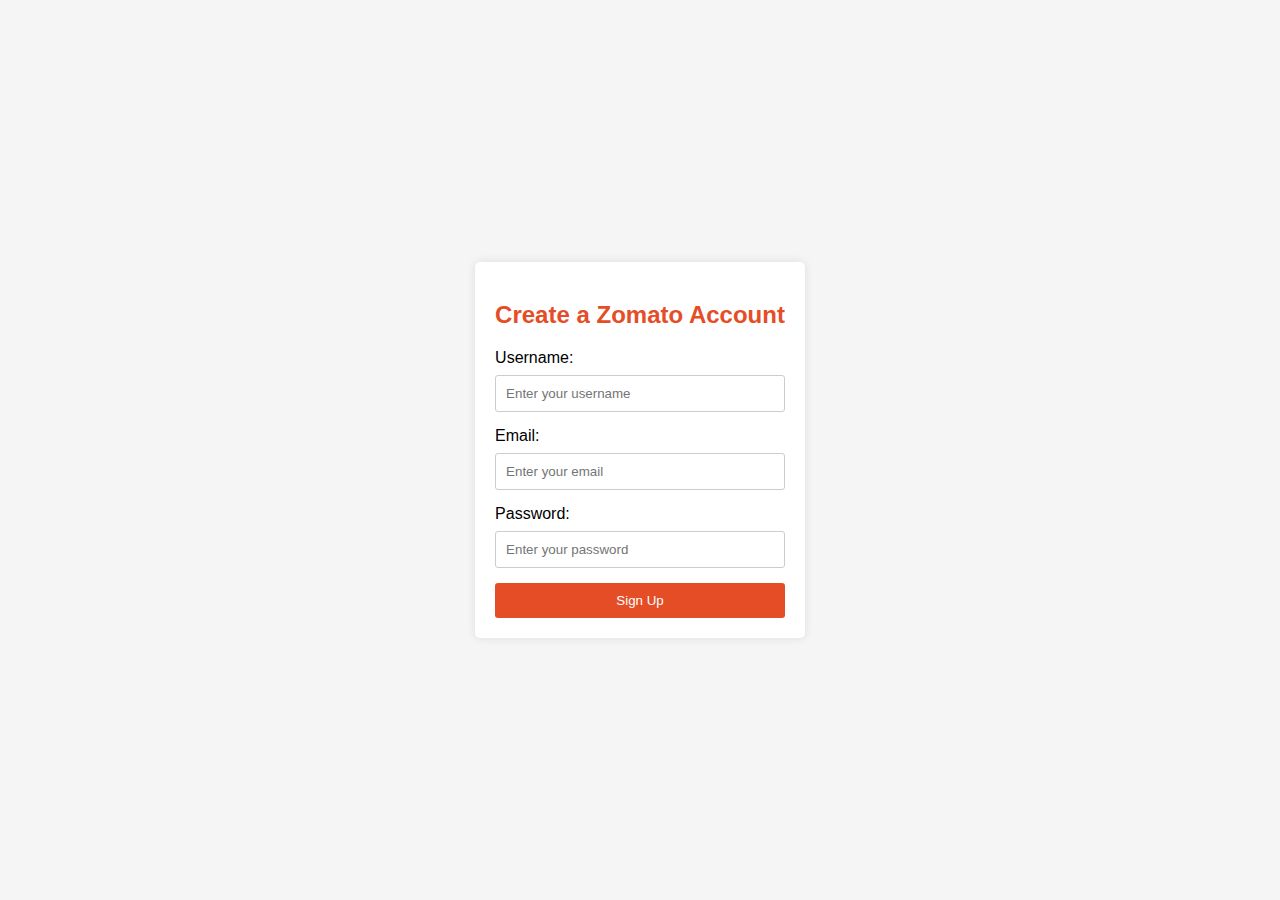
<file: Zomato_signup.html>
<!DOCTYPE html>
<html lang="en">
<head>
    <meta charset="UTF-8">
    <meta name="viewport" content="width=device-width, initial-scale=1.0">
    <link rel="stylesheet" href="styles_singup.css">
    <title>Zomato - Sign Up</title>
</head>
<body>

<div class="signup-container">
    <form class="signup-form">
        <h2>Create a Zomato Account</h2>
        <label for="username">Username:</label>
        <input type="text" id="username" name="username" placeholder="Enter your username" required>

        <label for="email">Email:</label>
        <input type="email" id="email" name="email" placeholder="Enter your email" required>

        <label for="password">Password:</label>
        <input type="password" id="password" name="password" placeholder="Enter your password" required>

        <button type="submit">Sign Up</button>
    </form>
</div>

</body>
</html>
</file>
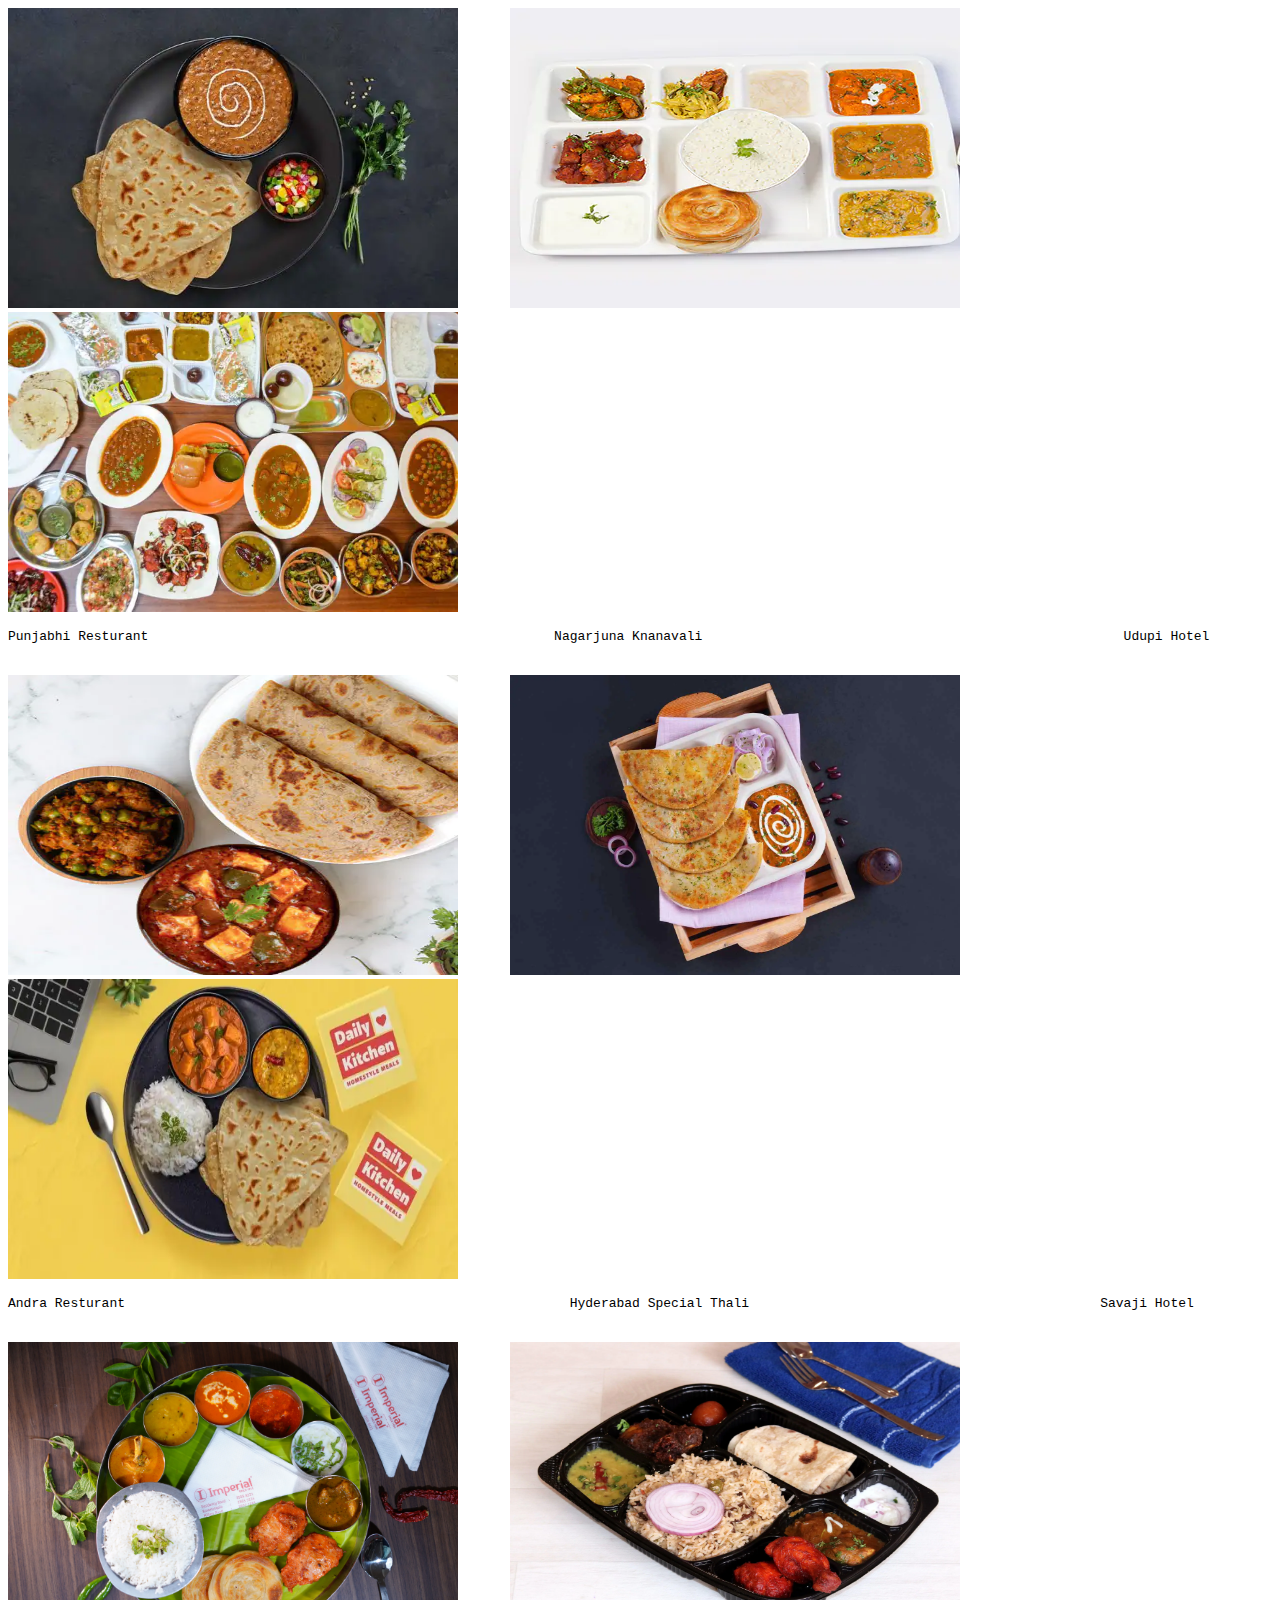
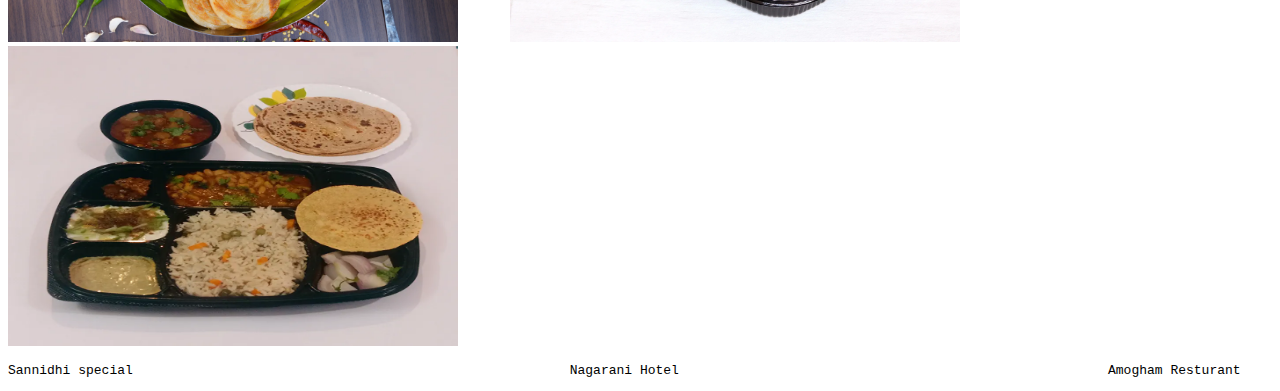
<file: Zomato_thali.html>
<!DOCTYPE html>
<html lang="en">
<head>
    <meta charset="UTF-8">
    <meta name="viewport" content="width=device-width, initial-scale=1.0">
    <title>Zomato Thali</title>
</head>
<body>
    <a href=""><img src="images1/t1.webp" alt="" height="300px" width="450px"></a>&nbsp;&nbsp;&nbsp;&nbsp;&nbsp;&nbsp;&nbsp;&nbsp;&nbsp;&nbsp;&nbsp;&nbsp;
    <a href=""><img src="images1/t2.webp" alt=""height="300px" width="450px"></a>&nbsp;&nbsp;&nbsp;&nbsp;&nbsp;&nbsp;&nbsp;&nbsp;&nbsp;&nbsp;&nbsp;&nbsp;
    <a href=""><img src="images1/t3.webp" alt=""height="300px" width="450x"></a><br>

    <pre>Punjabhi Resturant                                                    Nagarjuna Knanavali                                                      Udupi Hotel</pre>
    <br>

    <a href=""><img src="images1/t4.webp" alt=""height="300px" width="450px"></a>&nbsp;&nbsp;&nbsp;&nbsp;&nbsp;&nbsp;&nbsp;&nbsp;&nbsp;&nbsp;&nbsp;&nbsp;
    <a href=""><img src="images1/t5.webp" alt="" height="300px" width="450px"></a>&nbsp;&nbsp;&nbsp;&nbsp;&nbsp;&nbsp;&nbsp;&nbsp;&nbsp;&nbsp;&nbsp;&nbsp;
    <a href=""><img src="images1/t6.webp" alt="" height="300px" width="450px"></a><br>
    <pre>Andra Resturant                                                         Hyderabad Special Thali                                             Savaji Hotel  </pre>
    <br>
    <a href=""><img src="images1/t7.webp" alt="" height="300px" width="450px"></a>&nbsp;&nbsp;&nbsp;&nbsp;&nbsp;&nbsp;&nbsp;&nbsp;&nbsp;&nbsp;&nbsp;&nbsp;
    <a href=""><img src="images1/t8.webp" alt="" height="300px" width="450px"></a>&nbsp;&nbsp;&nbsp;&nbsp;&nbsp;&nbsp;&nbsp;&nbsp;&nbsp;&nbsp;&nbsp;&nbsp;
    <a href=""><img src="images1/t9.webp" alt="" height="300px" width="450px"></a><br>
    <pre>Sannidhi special                                                        Nagarani Hotel                                                       Amogham Resturant</pre>
</body>
</html>
</file>
<file: style.css>
body {
    font-family: 'Arial', sans-serif;
    margin: 0;
    padding: 0;
    display: flex;
    justify-content: center;
    align-items: center;
    height: 100vh;
    background-color: #f5f5f5;
}

.login-container {
    background-color: #fff;
    padding: 20px;
    border-radius: 5px;
    box-shadow: 0 0 10px rgba(0, 0, 0, 0.1);
}

.login-form {
    max-width: 300px;
    margin: 0 auto;
}

.login-form h2 {
    text-align: center;
    margin-bottom: 20px;
    color: #e44d26;
}

label {
    display: block;
    margin-bottom: 8px;
}

input {
    width: 100%;
    padding: 10px;
    margin-bottom: 15px;
    box-sizing: border-box;
    border: 1px solid #ccc;
    border-radius: 3px;
}

button {
    background-color: #e44d26;
    color: #fff;
    padding: 10px;
    border: none;
    border-radius: 3px;
    cursor: pointer;
    width: 100%;
}

button:hover {
    background-color: #d14825;
}
</file>
<file: styles_singup.css>
body {
    font-family: 'Arial', sans-serif;
    margin: 0;
    padding: 0;
    display: flex;
    justify-content: center;
    align-items: center;
    height: 100vh;
    background-color: #f5f5f5;
}

.signup-container {
    background-color: #fff;
    padding: 20px;
    border-radius: 5px;
    box-shadow: 0 0 10px rgba(0, 0, 0, 0.1);
}

.signup-form {
    max-width: 300px;
    margin: 0 auto;
}

.signup-form h2 {
    text-align: center;
    margin-bottom: 20px;
    color: #e44d26;
}

label {
    display: block;
    margin-bottom: 8px;
}

input {
    width: 100%;
    padding: 10px;
    margin-bottom: 15px;
    box-sizing: border-box;
    border: 1px solid #ccc;
    border-radius: 3px;
}

button {
    background-color: #e44d26;
    color: #fff;
    padding: 10px;
    border: none;
    border-radius: 3px;
    cursor: pointer;
    width: 100%;
}

button:hover {
    background-color: #d14825;
}
</file>
